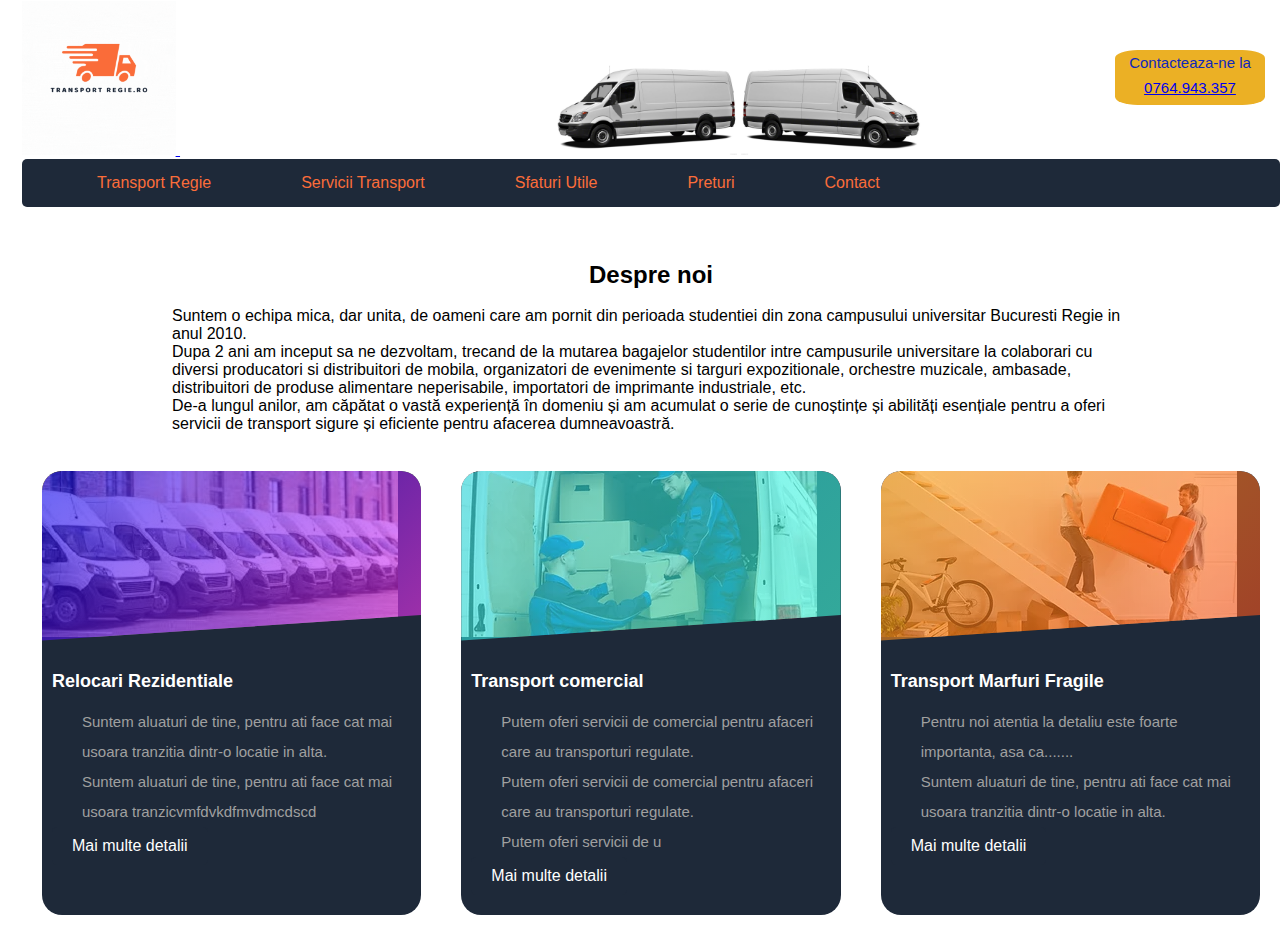
<file: index.html>
<!DOCTYPE html>
<html>

<head>
  <meta charset="utf-8"> 
  <meta name="viewport" content="width=device-width, initial-scale=1.0">
  <link rel="preconnect" href="https://fonts.googleapis.com">
  <link rel="preconnect" href="https://fonts.gstatic.com" crossorigin>
   

  <title>Firma Specializata in Mutari</title>
  <link href="styles1.css" rel="stylesheet" type="text/css" />
  <link rel="stylesheet" href="https://stackpath.bootstrapcdn.com/font-awesome/4.7.0/css/font-awesome.min.css">
  
</head>

  
<body>
	 <div id="contact-bubble">Contacteaza-ne la <a class="mobil" href="tel:+0764.943.357">0764.943.357</a>
  </div>

  <!-- main section-->
  <div class="main-section"></div>
  
  <!--Site Logo-->
   <a href="indext.html"><img class="logo" src="Transport regie.ro.gif" alt="TransportRegie"> </a>

  <img class="img" src="Sprinter.jpg" alt="Sprinter"/>
  <img class="reverse" src="Sprinter.jpg" alt="Sprinter"/>

 <!-- Site menu-->
  
  <ul>
    <li><a href="indext.html">Transport Regie</a></li>
    <li><a href="Servicii.html">Servicii Transport</a></li>
    <li><a href="SfaturiUtile.html">Sfaturi Utile</a></li>
    <li><a href="Preturi.html">Preturi</a></li>
    <li><a href="Contact.html">Contact</a></li>
  </ul>        

<!--Main section -->
<br>
<br>
<br>
<h2 class="about">Despre noi</h2>
<br>

<p class="about-text">Suntem o echipa mica, dar unita, de oameni care am pornit din perioada studentiei din zona campusului universitar Bucuresti Regie in anul 2010.</p> 
<p class="about-text">Dupa 2 ani am inceput sa ne dezvoltam, trecand de la mutarea bagajelor studentilor intre campusurile universitare la colaborari cu diversi producatori si distribuitori de mobila, organizatori de evenimente si targuri expozitionale, orchestre muzicale, ambasade, distribuitori de produse alimentare neperisabile, importatori de imprimante industriale, etc.</p> 
<p class="about-text">De-a lungul anilor, am căpătat o vastă experiență în domeniu și am acumulat o serie de cunoștințe și abilități esențiale pentru a oferi servicii de transport sigure și eficiente pentru afacerea dumneavoastră.</p>
<br>

<!--Content card here-->
<div class="cards">
  <div class="card card1">
      <div class="container">
          <img src="dube.jpeg" alt="nume"> 
          </div>
          <div class="details">
              <h3>Relocari Rezidentiale</h3>
              <p>Suntem aluaturi de tine, pentru ati face cat mai usoara tranzitia dintr-o locatie in alta.</p>
              <p>Suntem aluaturi de tine, pentru ati face cat mai usoara tranzicvmfdvkdfmvdmcdscd</p>
              <button class="btn">Mai multe detalii</button>
          </div>
      </div>
      
      <div class="card card2">
        <div class="container">
            <img src="cutii.webp" alt="nume"> 
            </div>
            <div class="details">
                <h3>Transport comercial</h3>
                <p>Putem oferi servicii de comercial pentru afaceri care au transporturi regulate.</p>
                <p class="content">Putem oferi servicii de comercial pentru afaceri care au transporturi regulate.</p>
                <p class="content">Putem oferi servicii de u</p>
                <button class="btn">Mai multe detalii</button>             
                
            </div>
        </div>  

        <div class="card card3">
          <div class="container">
              <img src="mutari-speciale.webp" alt="nume"> 
              </div>
              <div class="details">
                  <h3>Transport Marfuri Fragile</h3>
                  <p>Pentru noi atentia la detaliu este foarte importanta, asa ca.......</p>
                  <p>Suntem aluaturi de tine, pentru ati face cat mai usoara tranzitia dintr-o locatie in alta.</p>
                  <button class="btn">Mai multe detalii</button>
              </div>
          </div>  

</body>
</html>
</file>
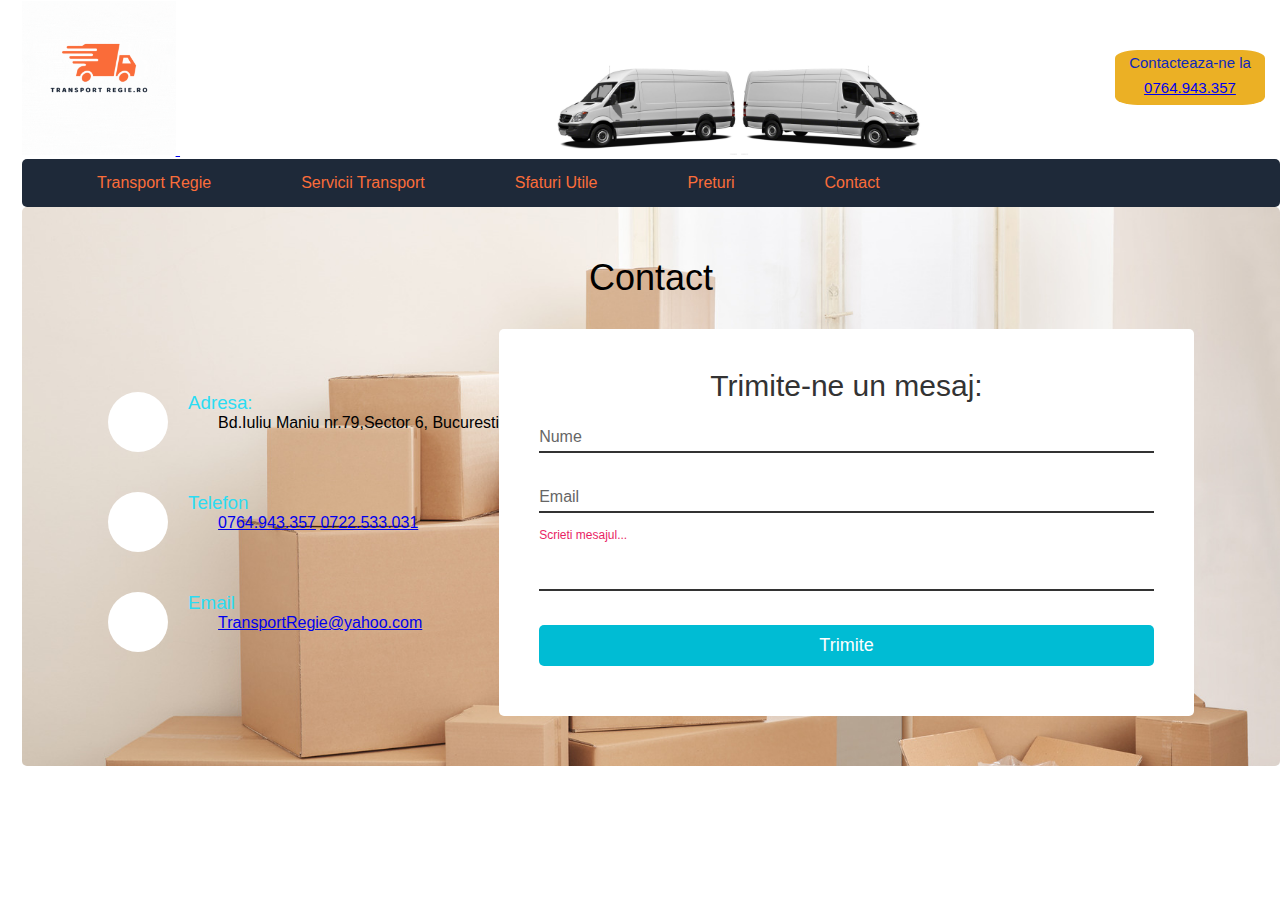
<file: Contact.html>
<!DOCTYPE html>
<html>
  <head>
    <meta charset="utf-8" />
    <meta name="viewport" content="width=device-width, initial-scale=1.0" />

    <title>Firma Specializata in Mutari</title>
    <link href="styles1.css" rel="stylesheet" type="text/css" />
  </head>

  <body>
    <div id="contact-bubble">
      Contacteaza-ne la
      <a class="mobil" href="tel:+0764.943.357">0764.943.357</a>
    </div>
    <!-- main section-->
    <div class="main-section"></div>

    <!--Site Logo-->

    <a href="index.html"
      ><img
        class="logo"
        src="Transport regie.ro.gif"
        alt="TransportRegie"
      />
    </a>

    <img class="img" src="Sprinter.jpg" alt="Sprinter" />
    <img class="reverse" src="Sprinter.jpg" alt="Sprinter" />

    <!-- Site menu-->

    <ul>
      <li><a href="index.html">Transport Regie</a></li>
      <li><a href="Servicii.html">Servicii Transport</a></li>
      <li><a href="SfaturiUtile.html">Sfaturi Utile</a></li>
      <li><a href="Preturi.html">Preturi</a></li>
      <li><a href="Contact.html">Contact</a></li>
    </ul>

    <section class="contact">
      <div class="content">
        <h2>Contact</h2>
      </div>
      <div class="container2">
        <div class="contactInfo">
          <div class="box">
            <div class="icon">
              <i class="fa fa-map-marker" aria-hidden="true"></i>
            </div>
            <div class="text">
              <h3>Adresa:</h3>
              <p>Bd.Iuliu Maniu nr.79,Sector 6, Bucuresti</p>
            </div>
          </div>
          <div class="box">
            <div class="icon">
              <i class="fa fa-phone" aria-hidden="true"></i>
            </div>
            <div class="text">
              <h3>Telefon</h3>
              <p>
                <a class="mobil" href="tel:+0764.943.357">0764.943.357</a>
                <a class="mobil" href="tel:+0722.533.031">0722.533.031</a>
              </p>
            </div>
          </div>
          <div class="box">
            <div class="icon">
              <i class="fa fa-envelope-o" aria-hidden="true"></i>
            </div>
            <div class="text">
              <h3>Email</h3>
              <p>
                <a class="email" href="mailto:TransportRegie@yahoo.com"
                  >TransportRegie@yahoo.com</a
                >
              </p>
            </div>
          </div>
        </div>
        <div class="contactForm">
          <form>
            <h2>Trimite-ne un mesaj:</h2>
            <div class="inputBox">
              <input type="text" name="" required="required" />
              <span>Nume</span>
            </div>
            <div class="inputBox">
              <input type="text" name="" required="required" />
              <span>Email</span>
            </div>
            <div class="inputBox">
              <textarea required="required"> </textarea>
              <span>Scrieti mesajul...</span>

              <div class="inputBox">
                <input type="submit" name="" value="Trimite" />
              </div>
            </div>
          </form>
        </div>
      </div>
    </section>
  </body>
</html>
</file>
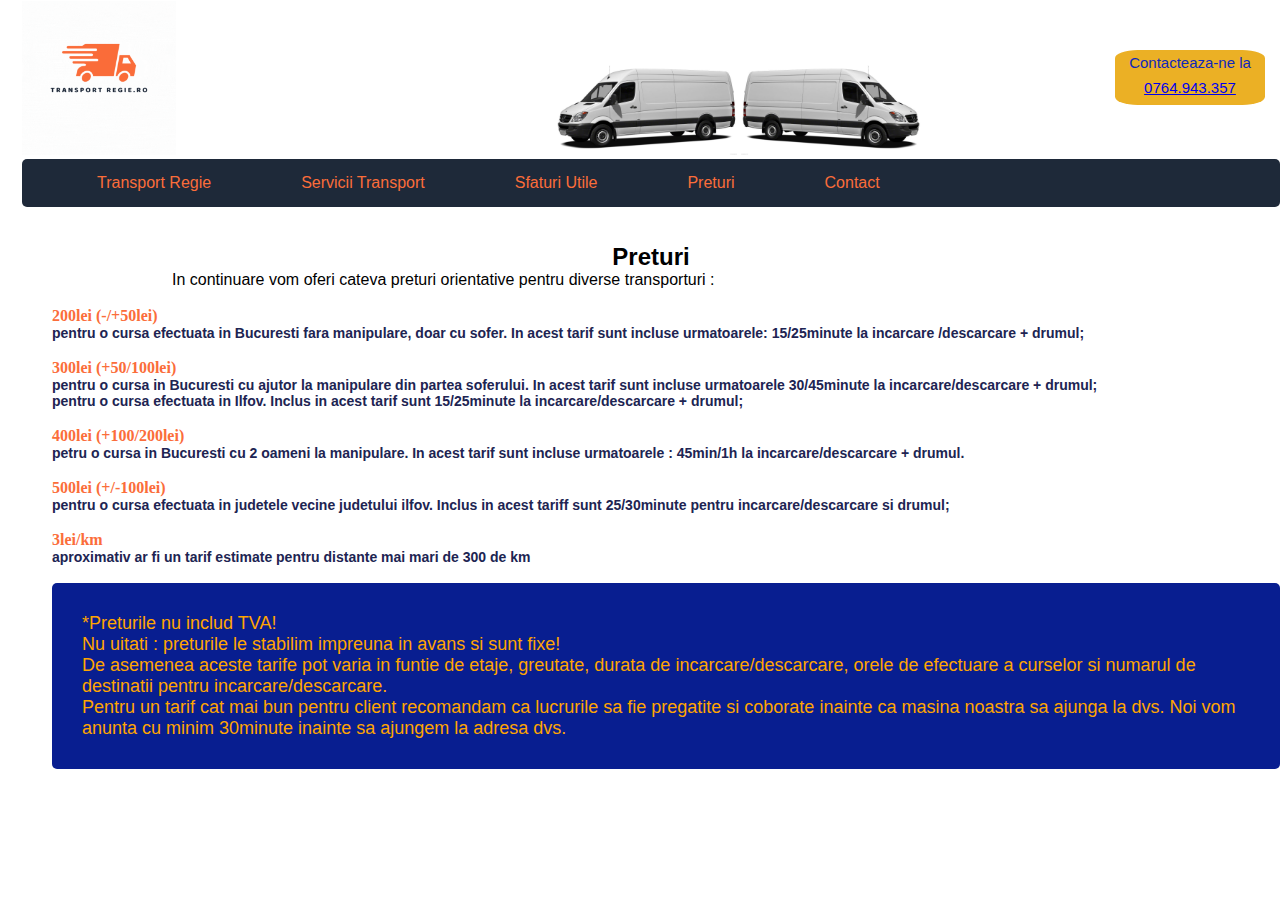
<file: Preturi.html>
<!DOCTYPE html>
<html>

<head>
  <meta charset="utf-8"> 
  <meta name="viewport" content="width=device-width, initial-scale=1.0">   

  <title>Firma Specializata in Mutari</title>
  <link href="styles1.css" rel="stylesheet" type="text/css" />

</head>

<body>
  <div id="contact-bubble">Contacteaza-ne la <a class="mobil" href="tel:+0764.943.357">0764.943.357</a>
  </div>
  <!-- main section-->
  <div class="main-section"></div>
  
 
  <!--Site Logo-->
 
  <a href="index.html"><img class="logo" src="Transport regie.ro.gif"></a>
 

  <img class="img" src="Sprinter.jpg" alt="Sprinter"/>
  <img class="reverse" src="Sprinter.jpg" alt="Sprinter"/>


 <!-- Site menu-->
  
  <ul>
    <li><a href="index.html">Transport Regie</a></li>
    <li><a href="Servicii.html">Servicii Transport</a></li>
    <li><a href="SfaturiUtile.html">Sfaturi Utile</a></li>
    <li><a href="Preturi.html">Preturi</a></li>    
    <li><a href="Contact.html">Contact</a></li>
  </ul>        

<!--Main section -->
<br>

<br>
<h2 class="about">Preturi</h2>
<p class="about-text">In continuare vom oferi cateva preturi orientative pentru diverse transporturi : </p> 
<br>
<p class="color-2">200lei (-/+50lei)</p> 
<p class="text-preturi">pentru o cursa efectuata in Bucuresti fara manipulare, doar cu sofer. In acest tarif sunt incluse urmatoarele: 15/25minute la incarcare /descarcare + drumul; </p>
<br>
<p class="color-2">300lei (+50/100lei)</p> 
<p class="text-preturi">pentru o cursa in Bucuresti cu ajutor la manipulare din partea soferului. In acest tarif sunt incluse urmatoarele 30/45minute la incarcare/descarcare + drumul; </p>
<p class="text-preturi">pentru o cursa efectuata in Ilfov. Inclus in acest tarif sunt 15/25minute la incarcare/descarcare + drumul;</p>
<br>
<p class="color-2">400lei (+100/200lei)</p> 
<p class="text-preturi">petru o cursa in Bucuresti cu 2 oameni la manipulare. In acest tarif sunt incluse urmatoarele : 45min/1h la incarcare/descarcare + drumul. </p>
<br>
<p class="color-2">500lei (+/-100lei)</p> 
<p class="text-preturi">pentru o cursa efectuata in judetele vecine judetului ilfov. Inclus in acest tariff sunt 25/30minute pentru incarcare/descarcare si drumul; </p>
<br>
<p class="color-2">3lei/km</p> 
<p class="text-preturi">aproximativ ar fi un tarif estimate pentru distante mai mari de 300 de km</p>
<br>
<p class="caseta-detalii"> *Preturile nu includ TVA! <br>Nu uitati : preturile le stabilim impreuna in avans si sunt fixe! <br>De asemenea aceste tarife pot varia in funtie de etaje, greutate, durata de incarcare/descarcare, orele de efectuare a curselor si numarul de destinatii pentru incarcare/descarcare.<br> Pentru un tarif cat mai bun pentru client recomandam ca lucrurile sa fie pregatite si coborate inainte ca masina noastra sa ajunga la dvs. Noi vom anunta cu minim 30minute inainte sa ajungem la adresa dvs.</p>

</html>
</file>
<file: styles1.css>
* {
  margin: 0;
  padding: 0;
  box-sizing: border-box;
  font-family: "Poppins", sans-serif;
}

.about-text {
  margin-left: 150px;
  margin-right: 150px;
}

/*menu style  */

ul {
  background-color: #1e2939; /* grey color */
  list-style-type: none;
  padding-left: 30px;
  padding-right: 30px;
  overflow: hidden;
  border-radius: 5px;
}

li {
  float: left;
  display: inline;
}

li a {
  text-decoration: none;
  color: #fb6d3a;
  font-family: "Montserrat Alternates", sans-serif;
  padding: 15px 45px;
  display: block;
}

a:hover {
  color: white;
}

.about {
  font-family: "Montserrat Alternates", sans-serif;
  font-size: 24px;
}

body {
  margin-left: 22px;
  background: white;
  min-height: 100vh;
}

.color-2 {
  color: #fb6d3a;
  font-family: "Montserrat Alternates";
  font-weight: bold;
}

.color-1 {
  margin-left: 50px;
  color: black;
  font-family: "Montserrat Alternates", sans-serif;
  font-size: larger;
}

p {
  margin-left: 30px;
}

.text-preturi {
  font-weight: bold;
  text-align: justify;
  font-size: 14px;
  color: rgb(32, 36, 82);
}

.caseta-detalii {
  background-color: #081e90;
  box-sizing: border-box;
  color: orange;
  display: block;
  font-family: Arial;
  font-size: large;
  text-align: left;
  padding-top: 30px;
  padding-bottom: 30px;
  padding-right: 30px;
  padding-left: 30px;
  border-radius: 5px;
}

/* img */
.logo {
  margin-top: 1px;
  height: 12vw;
  width: 12vw;
  justify-content: left;
  display: inline-flex;
}

.img {
  margin-top: 1px;
  margin-left: calc(30%);
  margin-top: 1px;
  height: 7vw;
  display: inline-flex;
}

.reverse {
  transform: scaleX(-1);
  height: 7vw;
  display: inline-flex;
}

/**  text font **/
h2 {
  text-align: center;
}

/** card proprieties  **/

.card {
  background-color: #1e2939;
  border-radius: 20px;
  box-shadow: 0 0 30px rgb #1e2939;
  overflow: hidden;
}
.cards {
  display: grid;
  grid-template-columns: repeat(auto-fit, minmax(150px, 1fr));
  padding: 20px;
  grid-gap: 40px;
}

.container {
  position: relative;
  clip-path: polygon(0 0, 100% 0, 100% 85%, 0 100%);
}

.container:after {
  content: "";
  height: 100%;
  width: 100%;
  position: absolute;
  top: 0;
  left: 0;
  border-radius: 20px 20px 0 0;
  opacity: 0.6;
}

.card1 > .container:after {
  background-image: linear-gradient(135deg, #0100ec, #fb36f4);
}
.card2 > .container:after {
  background-image: linear-gradient(135deg, #2bdce3, #42ffdb);
}
.card3 > .container:after {
  background-image: linear-gradient(135deg, #ffab1d, #f8501c);
}

.details {
  padding: 20px 10px;
}
.details > h3 {
  color: white;
  font-weight: 600;
  font-size: 18px;
  margin: 10px 0 15px 0;
}
.details > h3:hover {
  color: #fb6d3a;
}
.details > p {
  color: #a0a0a0;
  font-size: 15px;
  line-height: 30px;
  font-weight: 400;
}

/** Button properties  **/

.btn {
  background-color: #1e2939;
  color: #fff;
  border: none;
  padding: 10px 20px;
  border-radius: 5px;
  font-size: 16px;
  cursor: pointer;
  transition: background-color 0.3s ease;
}

.btn:hover {
  background-color: #fb6d3a;
}
.more-button {
  display: block;
  margin-top: 10px;
  border: none;
  padding: 5px 10px;
  color: white;
}

.pic-van {
  position: fixed;
  justify-items: left;
}

/**Contact section **/

.contact {
  position: relative;
  height: fit-content;
  padding: 50px;
  display: flex;
  justify-content: center;
  align-items: center;
  flex-direction: column;
  background: url(cutii-contact.jpg);
  background-size: cover;
  border-radius: 5px;
}
.contact .content {
  max-width: 800px;
  text-align: center;
}
.contact .content h2 {
  font-size: 36px;
  font-weight: 500;
  color: black;
}
.contact .content p {
  font-weight: 300;
  color: black;
}
.container2 {
  width: 100%;
  display: flex;
  justify-content: center;
  align-items: center;
  margin-top: 30px;
}
.container .contactInfo {
  width: 50px;
  display: flex;
  flex-direction: column;
}
.container2 .contactInfo .box {
  position: relative;
  padding: 20px 0;
  display: flex;
}
.container2 .contactInfo .box .icon {
  min-width: 60px;
  height: 60px;
  background: #fff;
  display: flex;
  justify-content: center;
  align-items: center;
  border-radius: 50%;
  font-size: 22px;
}
.container2 .contactInfo .box .text {
  display: flex;
  margin-left: 20px;
  font-size: 16px;
  color: black;
  flex-direction: column;
  font-weight: 300;
}
.container2 .contactInfo .box .text h3 {
  color: #2bdcf3;
  font-weight: 500;
}
.contactForm {
  width: 60%;
  padding: 40px;
  background: #fff;
  border-radius: 5px;
}
.contactForm h2 {
  font-size: 30px;
  color: #333;
  font-weight: 500;
}
.contactForm .inputBox {
  position: relative;
  width: 100%;
  margin-top: 10px;
}
.contactForm .inputBox input,
.contactForm .inputBox textarea {
  width: 100%;
  padding: 5px 0;
  font-size: 16px;
  margin: 10px 0;
  border: none;
  border-bottom: 2px solid #333;
  outline: none;
  resize: none;
}
.contactForm .inputBox span {
  position: absolute;
  left: 0;
  padding: 5px 0;
  font-size: 16px;
  margin: 10px 0;
  pointer-events: none;
  transition: 0.5s;
  color: #666;
}
.contactForm .inputBox input:focus ~ span,
.contactForm
  .inputBox
  input:valid
  ~ span
  .contactForm
  .inputBox
  textarea:focus
  ~ span,
.contactForm .inputBox textarea:valid ~ span {
  color: #e91e63;
  font-size: 12px;
  transform: translateY(-20px);
}
.contactForm .inputBox input[type="submit"] {
  width: 100%;
  background: #00bcd4;
  color: #fff;
  border: none;
  cursor: pointer;
  padding: 10px;
  font-size: 18px;
  border-radius: 5px;
}
@media (max-width: 991px) {
  .contact {
    padding: 50px;
  }
  .container2 {
    flex-direction: column;
  }
  .container2 .contactInfo {
    margin-bottom: 40px;
  }
  .container2 .contactInfo .contactForm {
    width: 100%;
  }
}

@media (min-width: 360px) {
  nav {
    width: fit-content;
  }
}
#contact-bubble {
  position: fixed;
  z-index: 2;
  top: 50px;
  right: 15px;
  width: 150px;
  height: 55px;
  background-color: rgb(235, 176, 37);
  border-radius: 15%;
  color: #0e28bd;
  text-align: center;
  font-size: 15px;
  line-height: 25px;
  cursor: pointer;
  transition: all 0.3s ease-in-out;
}
#contact-bubble:hover {
  transform: scale(1.1);
  box-shadow: 0px 0px 10px 2px rgba(0, 0, 0, 0.3);
}
</file>
